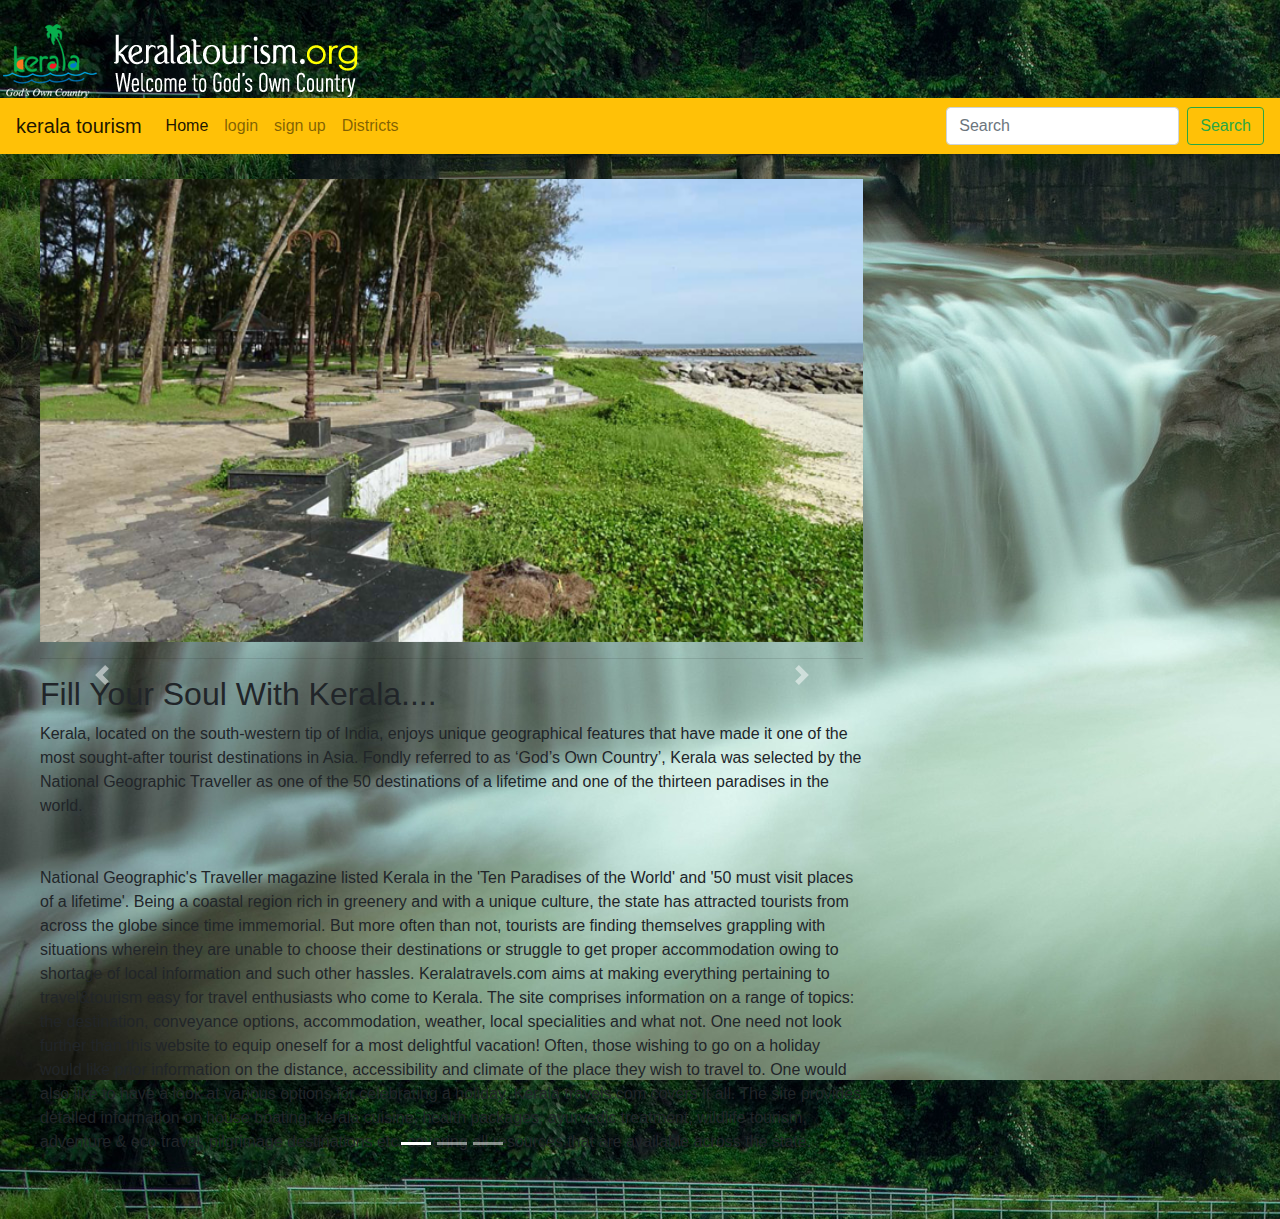
<file: index.html>
<!DOCTYPE html>
<html lang="en">
<head>
    <meta charset="UTF-8">
    <meta http-equiv="X-UA-Compatible" content="IE=edge">
    <meta name="viewport" content="width=device-width, initial-scale=1.0">
    <title>home</title>
    <link rel="stylesheet" href="css/style.css">
    <link rel="stylesheet" href="bootstrap.min.css">
    <script src="https://cdn.jsdelivr.net/npm/jquery@3.5.1/dist/jquery.slim.min.js" integrity="sha384-DfXdz2htPH0lsSSs5nCTpuj/zy4C+OGpamoFVy38MVBnE+IbbVYUew+OrCXaRkfj" crossorigin="anonymous"></script>
<script src="https://cdn.jsdelivr.net/npm/popper.js@1.16.1/dist/umd/popper.min.js" integrity="sha384-9/reFTGAW83EW2RDu2S0VKaIzap3H66lZH81PoYlFhbGU+6BZp6G7niu735Sk7lN" crossorigin="anonymous"></script>
<script src="https://cdn.jsdelivr.net/npm/bootstrap@4.6.1/dist/js/bootstrap.min.js" integrity="sha384-VHvPCCyXqtD5DqJeNxl2dtTyhF78xXNXdkwX1CZeRusQfRKp+tA7hAShOK/B/fQ2" crossorigin="anonymous"></script>
    
</head>
<div class="tm-container">        
        <div>
            <div class="tm-row pt-4">
                <div class="tm-col-left">
                    <div class="tm-site-header media">
                        <div class="logo">
                            <img src="pictures/kerala-tourism-title.png" alt="logo">
                        </div>
                    </div>
                </div>
                
<body background="/pictures/bg7.jpg">

  <nav class="navbar navbar-expand-lg navbar-light bg-warning">
    <a class="navbar-brand" href="index.html">kerala tourism</a>
    <button class="navbar-toggler" type="button" data-toggle="collapse" data-target="#navbarSupportedContent" aria-controls="navbarSupportedContent" aria-expanded="false" aria-label="Toggle navigation">
      <span class="navbar-toggler-icon"></span>
    </button>
  
    <div class="collapse navbar-collapse" id="navbarSupportedContent">
      <ul class="navbar-nav mr-auto">
        <li class="nav-item active">
            <a class="nav-link" href="index.html">Home <span class="sr-only">(current)</span></a>
        </li>
        <li class="nav-item ">
          <a class="nav-link" href="login.html">login </a>
        </li>
        <li class="nav-item">
          <a class="nav-link" href="sign in.html">sign up </a>
        </li>
        <li class="nav-item">
          <a class="nav-link "href="district.html">Districts </a>
        </li>
      </ul>
      <form class="form-inline my-2 my-lg-0">
        <input class="form-control mr-sm-2" type="search" placeholder="Search" aria-label="Search">
        <button class="btn btn-outline-success my-2 my-sm-0" type="submit">Search</button>
      </form>
    </div>
  </nav>
  <!--carosal starts-->
  <div>
      <div class="col-lg-8 myMargin">
  <div id="carouselExampleIndicators" class="carousel slide" data-ride="carousel">
    <ol class="carousel-indicators">
      <li data-target="#carouselExampleIndicators" data-slide-to="0" class="active"></li>
      <li data-target="#carouselExampleIndicators" data-slide-to="1"></li>
      <li data-target="#carouselExampleIndicators" data-slide-to="2"></li>
    </ol>
    <div class="carousel-inner">
      <div class="carousel-item active">
        <img src="pictures/beach.jpg" class="d-block w-100" alt="...">
      </div>
      <div class="carousel-item">
        <img src="pictures/hills.jpg" class="d-block w-100" alt="...">
      </div>
      <div class="carousel-item">
        <img src="pictures/waterfalls.jpg" class="d-block w-100" alt="...">
      </div>
    </div>
    <button class="carousel-control-prev" type="button" data-target="#carouselExampleIndicators" data-slide="prev">
      <span class="carousel-control-prev-icon" aria-hidden="true"></span>
      <span class="sr-only">Previous</span>
    </button>
    <button class="carousel-control-next" type="button" data-target="#carouselExampleIndicators" data-slide="next">
      <span class="carousel-control-next-icon" aria-hidden="true"></span>
      <span class="sr-only">Next</span>
    </button>
    <div>
      <div class="tm-row">
        <div class="tm-col-left"></div>
        <main class="tm-col-right">
            <section class="tm-content">
                <hr class="mb-3">
                <h2 >Fill Your Soul With Kerala....</h2>
                <p class="mb-5">Kerala, located on the south-western tip of India, enjoys unique geographical features that have made it one of the most sought-after tourist destinations in Asia. Fondly referred to as ‘God’s Own Country’, Kerala was selected by the National Geographic Traveller as one of the 50 destinations of a lifetime and one of the thirteen paradises in the world.</p>                        
                National Geographic's Traveller magazine listed Kerala in the 'Ten Paradises of the World' and '50 must visit places of a lifetime'. Being a coastal region rich in greenery and with a unique culture, the state has attracted tourists from across the globe since time immemorial. But more often than not, tourists are finding themselves grappling with situations wherein they are unable to choose their destinations or struggle to get proper accommodation owing to shortage of local information and such other hassles.
    
    Keralatravels.com aims at making everything pertaining to travel&tourism easy for travel enthusiasts who come to Kerala. The site comprises information on a range of topics: the destination, conveyance options, accommodation, weather, local specialities and what not. One need not look further than this website to equip oneself for a most delightful vacation! Often, those wishing to go on a holiday would like prior information on the distance, accessibility and climate of the place they wish to travel to. One would also like to have a look at various options for celebrating a holiday. Kerala travels.com covers it all. The site provides detailed information on house boating, kerala cuisine, health packages, ayurvedic treatment, wildlife tourism, adventure & eco travel, pilgrimage destinations etc, covering all resources that are available across the state.
      
                <hr class="mb-5">
            </section>
        </main>
    </div>
</div>        

    
      
        
      
    

</div>
</body>
</html>
</file>
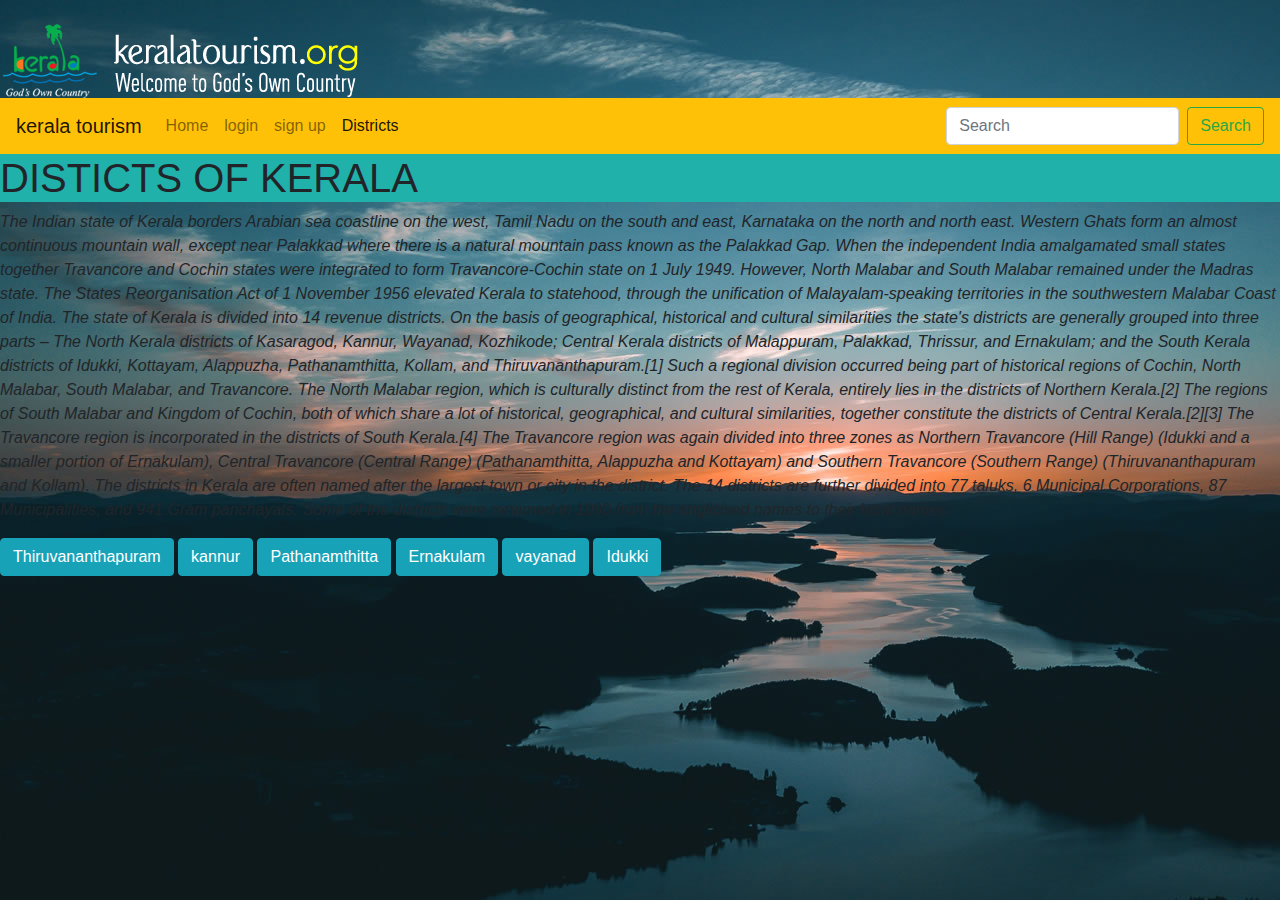
<file: district.html>
<!DOCTYPE html>
<html lang="en">
<head>
    <meta charset="UTF-8">
    <meta http-equiv="X-UA-Compatible" content="IE=edge">
    <meta name="viewport" content="width=device-width, initial-scale=1.0">
    <title>districts</title>
    <link rel="stylesheet" href="css/style.css">
    <link rel="stylesheet" href="bootstrap.min.css">
    
</head>
<div class="tm-container">        
  <div>
      <div class="tm-row pt-4">
          <div class="tm-col-left">
              <div class="tm-site-header media">
                  <div class="logo">
                      <img src="pictures/kerala-tourism-title.png" alt="logo">
                  </div>
              </div>
          </div>
<body background="/pictures/diagoona-bg-3.jpg">
  <nav class="navbar navbar-expand-lg navbar-light bg-warning">
    <a class="navbar-brand" href="#">kerala tourism</a>
    <button class="navbar-toggler" type="button" data-toggle="collapse" data-target="#navbarSupportedContent" aria-controls="navbarSupportedContent" aria-expanded="false" aria-label="Toggle navigation">
      <span class="navbar-toggler-icon"></span>
    </button>
  
    <div class="collapse navbar-collapse" id="navbarSupportedContent">
      <ul class="navbar-nav mr-auto">
        <li class="nav-item ">
          <a class="nav-link" href="index.html">Home <span class="sr-only">(current)</span></a>
        </li>
        <li class="nav-item">
          <a class="nav-link" href="login.html">login </a>
        </li>
        <li class="nav-item">
          <a class="nav-link" href="sign in.html">sign up </a>
        </li>
          
        </li>
        <li class="nav-item active">
          <a class="nav-link "href="district.html">Districts</a>
        </li>
      </ul>
      <form class="form-inline my-2 my-lg-0">
        <input class="form-control mr-sm-2" type="search" placeholder="Search" aria-label="Search">
        <button class="btn btn-outline-success my-2 my-sm-0" type="submit">Search</button>
      </form>
    </div>
  </nav>
  <!--nav closed-->
<DIV>
  <h1 style="background-color: lightseagreen" >DISTICTS OF KERALA</h1>
  <P style="font-style: italic">  
    
    The Indian state of Kerala borders Arabian sea coastline on the west, Tamil Nadu on the south and east, Karnataka on the north and north east. Western Ghats form an almost continuous mountain wall, except near Palakkad where there is a natural mountain pass known as the Palakkad Gap. When the independent India amalgamated small states together Travancore and Cochin states were integrated to form Travancore-Cochin state on 1 July 1949. However, North Malabar and South Malabar remained under the Madras state. The States Reorganisation Act of 1 November 1956 elevated Kerala to statehood, through the unification of Malayalam-speaking territories in the southwestern Malabar Coast of India.

The state of Kerala is divided into 14 revenue districts. On the basis of geographical, historical and cultural similarities the state's districts are generally grouped into three parts – The North Kerala districts of Kasaragod, Kannur, Wayanad, Kozhikode; Central Kerala districts of Malappuram, Palakkad, Thrissur, and Ernakulam; and the South Kerala districts of Idukki, Kottayam, Alappuzha, Pathanamthitta, Kollam, and Thiruvananthapuram.[1] Such a regional division occurred being part of historical regions of Cochin, North Malabar, South Malabar, and Travancore. The North Malabar region, which is culturally distinct from the rest of Kerala, entirely lies in the districts of Northern Kerala.[2] The regions of South Malabar and Kingdom of Cochin, both of which share a lot of historical, geographical, and cultural similarities, together constitute the districts of Central Kerala.[2][3] The Travancore region is incorporated in the districts of South Kerala.[4] The Travancore region was again divided into three zones as Northern Travancore (Hill Range) (Idukki and a smaller portion of Ernakulam), Central Travancore (Central Range) (Pathanamthitta, Alappuzha and Kottayam) and Southern Travancore (Southern Range) (Thiruvananthapuram and Kollam). The districts in Kerala are often named after the largest town or city in the district. The 14 districts are further divided into 77 taluks, 6 Municipal Corporations, 87 Municipalities, and 941 Gram panchayats. Some of the districts were renamed in 1990 from the anglicised names to their local names.
  </P>
</div>
<div>
  <a href="trivandrum.html" class="btn btn-info" role="button">Thiruvananthapuram</a>
  <a href="kannur.html" class="btn btn-info" role="button">kannur</a>
  <a href="pathanamthitta.html" class="btn btn-info" role="button">Pathanamthitta</a>
  <a href="ernakulam.html" class="btn btn-info" role="button">Ernakulam</a>
  <a href="vayanad.html" class="btn btn-info" role="button">vayanad</a>
  <a href="idukki.html" class="btn btn-info" role="button">Idukki</a>
  
</div>


</body>
</html>
</file>
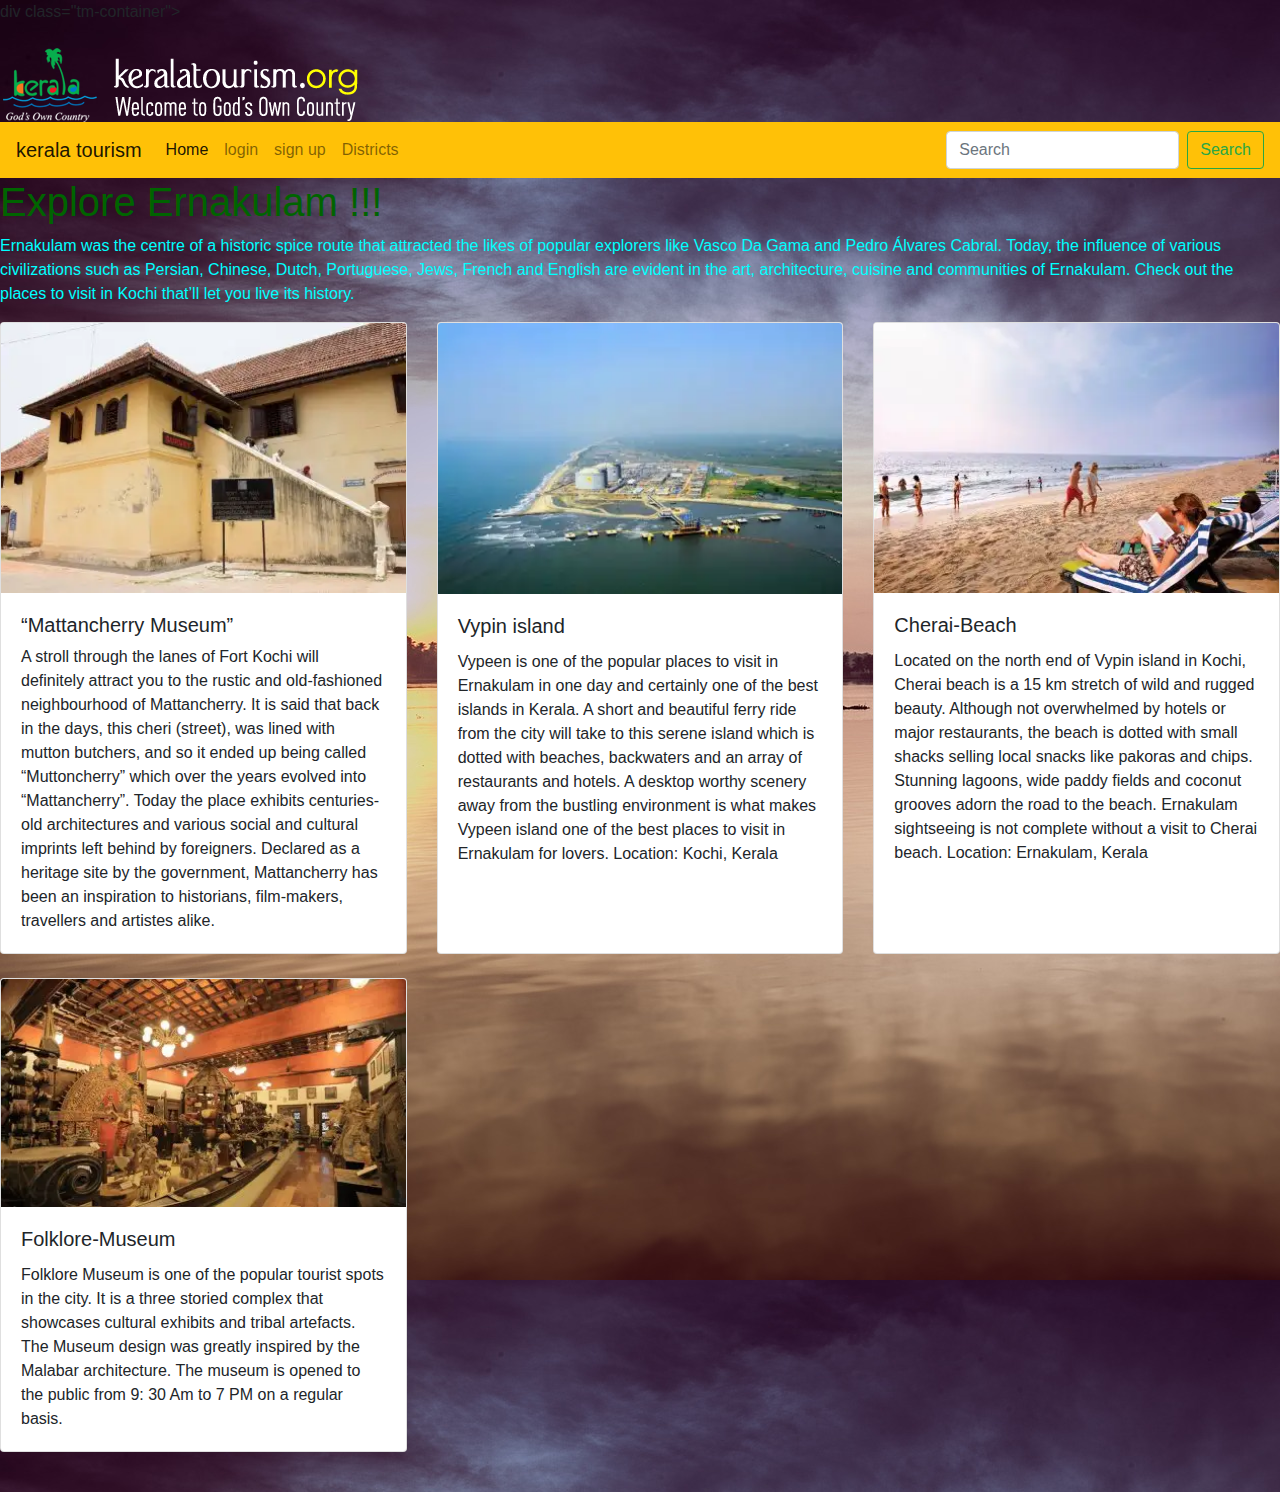
<file: ernakulam.html>
<!DOCTYPE html>
<html lang="en">
<head>
    <meta charset="UTF-8">
    <meta http-equiv="X-UA-Compatible" content="IE=edge">
    <meta name="viewport" content="width=device-width, initial-scale=1.0">
    <title>Trivandrum</title>
    <link rel="stylesheet" href="css/style.css">
    <link rel="stylesheet" href="bootstrap.min.css">
    <script src="https://cdn.jsdelivr.net/npm/jquery@3.5.1/dist/jquery.slim.min.js" integrity="sha384-DfXdz2htPH0lsSSs5nCTpuj/zy4C+OGpamoFVy38MVBnE+IbbVYUew+OrCXaRkfj" crossorigin="anonymous"></script>
<script src="https://cdn.jsdelivr.net/npm/popper.js@1.16.1/dist/umd/popper.min.js" integrity="sha384-9/reFTGAW83EW2RDu2S0VKaIzap3H66lZH81PoYlFhbGU+6BZp6G7niu735Sk7lN" crossorigin="anonymous"></script>
<script src="https://cdn.jsdelivr.net/npm/bootstrap@4.6.1/dist/js/bootstrap.min.js" integrity="sha384-VHvPCCyXqtD5DqJeNxl2dtTyhF78xXNXdkwX1CZeRusQfRKp+tA7hAShOK/B/fQ2" crossorigin="anonymous"></script>
    
</head>
div class="tm-container">        
        <div>
            <div class="tm-row pt-4">
                <div class="tm-col-left">
                    <div class="tm-site-header media">
                        <div class="logo">
                            <img src="pictures/kerala-tourism-title.png" alt="logo">
                        </div>
                    </div>
                </div>
                <nav class="navbar navbar-expand-lg navbar-light bg-warning">
                    <a class="navbar-brand" href="index.html">kerala tourism</a>
                    <button class="navbar-toggler" type="button" data-toggle="collapse" data-target="#navbarSupportedContent" aria-controls="navbarSupportedContent" aria-expanded="false" aria-label="Toggle navigation">
                      <span class="navbar-toggler-icon"></span>
                    </button>
                  
                    <div class="collapse navbar-collapse" id="navbarSupportedContent">
                      <ul class="navbar-nav mr-auto">
                        <li class="nav-item active">
                            <a class="nav-link" href="index.html">Home <span class="sr-only">(current)</span></a>
                        </li>
                        <li class="nav-item ">
                          <a class="nav-link" href="login.html">login </a>
                        </li>
                        <li class="nav-item">
                          <a class="nav-link" href="sign in.html">sign up </a>
                        </li>
                        <li class="nav-item">
                          <a class="nav-link "href="district.html">Districts </a>
                        </li>
                      </ul>
                      <form class="form-inline my-2 my-lg-0">
                        <input class="form-control mr-sm-2" type="search" placeholder="Search" aria-label="Search">
                        <button class="btn btn-outline-success my-2 my-sm-0" type="submit">Search</button>
                      </form>
                    </div>
                  </nav>       
<body background="/pictures/bg1.jpg">
<h1 style="color: darkgreen;">Explore Ernakulam !!!</h1>
<P style="color: aqua;">
    Ernakulam was the centre of a historic spice route that attracted the likes of popular explorers like Vasco Da Gama and Pedro Álvares Cabral. Today, the influence of various civilizations such as Persian, Chinese, Dutch, Portuguese, Jews, French and English are evident in the art, architecture, cuisine and communities of Ernakulam. Check out the places to visit in Kochi that’ll let you live its history.
    <div class="row row-cols-2 row-cols-md-3">
        <div class="col mb-4">
          <div class="card h-100">
            <img src="pictures/Museum-of-Mattancherry.jpg" class="card-img-top" alt="...">
            <div class="card-body">
              <h5 class="chembra">“Mattancherry Museum”</h5>
              <p class="card-text">A stroll through the lanes of Fort Kochi will definitely attract you to the rustic and old-fashioned neighbourhood of Mattancherry. It is said that back in the days, this cheri (street), was lined with mutton butchers, and so it ended up being called “Muttoncherry” which over the years evolved into “Mattancherry”. Today the place exhibits centuries-old architectures and various social and cultural imprints left behind by foreigners. Declared as a heritage site by the government, Mattancherry has been an inspiration to historians, film-makers, travellers and artistes alike. </p>
            </div>
          </div>
        </div>
        <div class="col mb-4">
          <div class="card h-100">
            <img src="pictures/Vypeen-Island.jpg" class="card-img-top" alt="...">
            <div class="card-body">
              <h5 class="card-title">Vypin island</h5>
              <p class="card-text">Vypeen is one of the popular places to visit in Ernakulam in one day and certainly one of the best islands in Kerala. A short and beautiful ferry ride from the city will take to this serene island which is dotted with beaches, backwaters and an array of restaurants and hotels. A desktop worthy scenery away from the bustling environment is what makes Vypeen island one of the best places to visit in Ernakulam for lovers. Location: Kochi, Kerala</p>
            </div>
          </div>
        </div>
        <div class="col mb-4">
          <div class="card h-100">
            <img src="pictures/Cherai-Beach.jpg" class="card-img-top" alt="...">
            <div class="card-body">
              <h5 class="card-title">Cherai-Beach</h5>
              <p class="card-text">Located on the north end of Vypin island in Kochi, Cherai beach is a 15 km stretch of wild and rugged beauty. Although not overwhelmed by hotels or major restaurants, the beach is dotted with small shacks selling local snacks like pakoras and chips. Stunning lagoons, wide paddy fields and coconut grooves adorn the road to the beach. Ernakulam sightseeing is not complete without a visit to Cherai beach. Location: Ernakulam, Kerala </p>
              
            </div>
        </div>     
        </div>
        <div class="col mb-4">
          <div class="card h-100">
            <img src="pictures/Folklore-Museum.jpg" class="card-img-top" alt="...">
            <div class="card-body">
              <h5 class="card-title"> Folklore-Museum</h5>
              <p class="card-text">Folklore Museum is one of the popular tourist spots in the city. It is a three storied complex that showcases cultural exhibits and tribal artefacts. The Museum design was greatly inspired by the Malabar architecture. The museum is opened to the public from 9: 30 Am to 7 PM on a regular basis. </p>
            </div>
          </div>
        </div>
      </div>
</P>
</bODY>

</html>
</file>
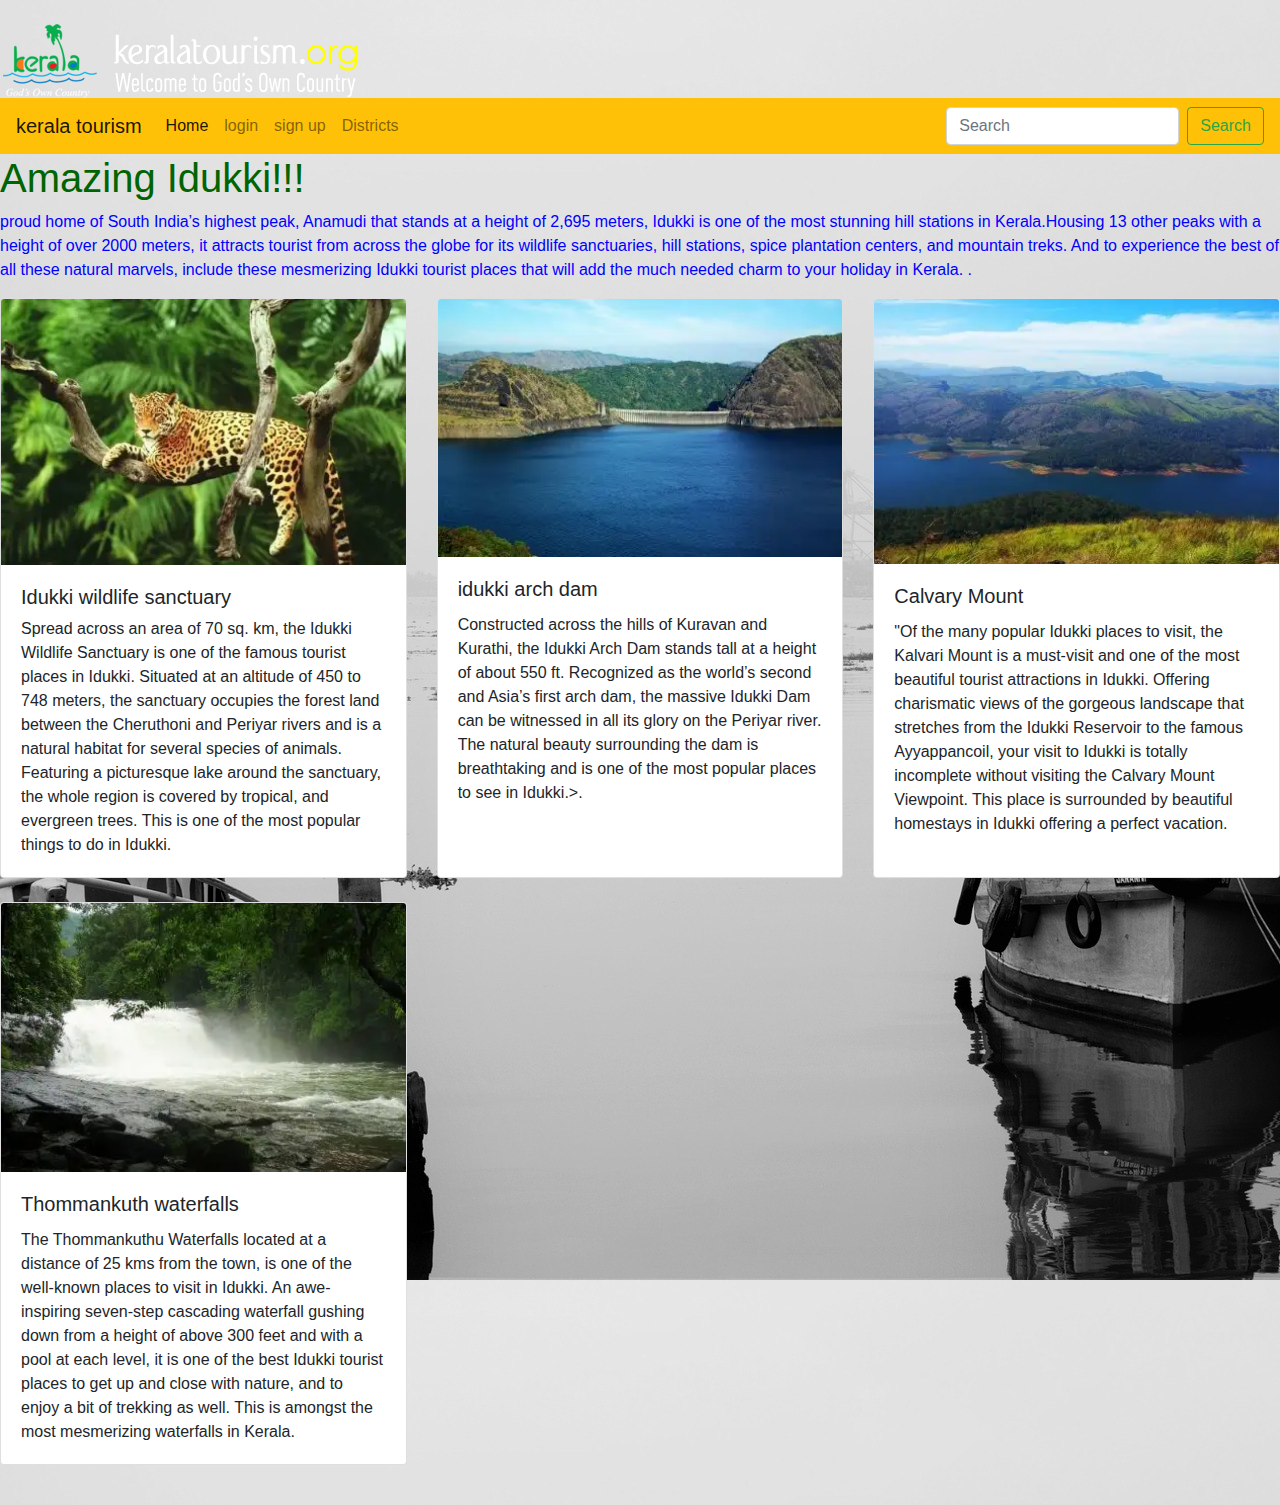
<file: idukki.html>
<!DOCTYPE html>
<html lang="en">
<head>
    <meta charset="UTF-8">
    <meta http-equiv="X-UA-Compatible" content="IE=edge">
    <meta name="viewport" content="width=device-width, initial-scale=1.0">
    <title>Trivandrum</title>
    <link rel="stylesheet" href="css/style.css">
    <link rel="stylesheet" href="bootstrap.min.css">
    <script src="https://cdn.jsdelivr.net/npm/jquery@3.5.1/dist/jquery.slim.min.js" integrity="sha384-DfXdz2htPH0lsSSs5nCTpuj/zy4C+OGpamoFVy38MVBnE+IbbVYUew+OrCXaRkfj" crossorigin="anonymous"></script>
<script src="https://cdn.jsdelivr.net/npm/popper.js@1.16.1/dist/umd/popper.min.js" integrity="sha384-9/reFTGAW83EW2RDu2S0VKaIzap3H66lZH81PoYlFhbGU+6BZp6G7niu735Sk7lN" crossorigin="anonymous"></script>
<script src="https://cdn.jsdelivr.net/npm/bootstrap@4.6.1/dist/js/bootstrap.min.js" integrity="sha384-VHvPCCyXqtD5DqJeNxl2dtTyhF78xXNXdkwX1CZeRusQfRKp+tA7hAShOK/B/fQ2" crossorigin="anonymous"></script>
    
</head>
<div class="tm-container">        
        <div>
            <div class="tm-row pt-4">
                <div class="tm-col-left">
                    <div class="tm-site-header media">
                        <div class="logo">
                            <img src="pictures/kerala-tourism-title.png" alt="logo">
                        </div>
                    </div>
                </div>
                <nav class="navbar navbar-expand-lg navbar-light bg-warning">
                    <a class="navbar-brand" href="index.html">kerala tourism</a>
                    <button class="navbar-toggler" type="button" data-toggle="collapse" data-target="#navbarSupportedContent" aria-controls="navbarSupportedContent" aria-expanded="false" aria-label="Toggle navigation">
                      <span class="navbar-toggler-icon"></span>
                    </button>
                  
                    <div class="collapse navbar-collapse" id="navbarSupportedContent">
                      <ul class="navbar-nav mr-auto">
                        <li class="nav-item active">
                            <a class="nav-link" href="index.html">Home <span class="sr-only">(current)</span></a>
                        </li>
                        <li class="nav-item ">
                          <a class="nav-link" href="login.html">login </a>
                        </li>
                        <li class="nav-item">
                          <a class="nav-link" href="sign in.html">sign up </a>
                        </li>
                        <li class="nav-item">
                          <a class="nav-link "href="district.html">Districts </a>
                        </li>
                      </ul>
                      <form class="form-inline my-2 my-lg-0">
                        <input class="form-control mr-sm-2" type="search" placeholder="Search" aria-label="Search">
                        <button class="btn btn-outline-success my-2 my-sm-0" type="submit">Search</button>
                      </form>
                    </div>
                  </nav>       
<body background="/pictures/bg6.jpg">
<h1 style="color: darkgreen;">Amazing Idukki!!!</h1>
<P style="color:blue;">
    proud home of South India’s highest peak, Anamudi that stands at a height of 2,695 meters, Idukki is one of the most stunning hill stations in Kerala.Housing 13 other peaks with a height of over 2000 meters, it attracts tourist from across the globe for its wildlife sanctuaries, hill stations, spice plantation centers, and mountain treks. And to experience the best of all these natural marvels, include these mesmerizing Idukki tourist places that will add the much needed charm to your holiday in Kerala. .
    <div class="row row-cols-2 row-cols-md-3">
        <div class="col mb-4">
          <div class="card h-100">
            <img src="pictures/idukki wildlife.jpg" class="card-img-top" alt="...">
            <div class="card-body">
              <h5 class="kovalam">Idukki wildlife sanctuary</h5>
              <p class="card-text">Spread across an area of 70 sq. km, the Idukki Wildlife Sanctuary is one of the famous tourist places in Idukki. Situated at an altitude of 450 to 748 meters, the sanctuary occupies the forest land between the Cheruthoni and Periyar rivers and is a natural habitat for several species of animals. Featuring a picturesque lake around the sanctuary, the whole region is covered by tropical, and evergreen trees. This is one of the most popular things to do in Idukki. </p>
            </div>
          </div>
        </div>
        <div class="col mb-4">
          <div class="card h-100">
            <img src="pictures/idukki arch dam.jpg" class="card-img-top" alt="...">
            <div class="card-body">
              <h5 class="card-title">idukki arch dam</h5>
              <p class="card-text">Constructed across the hills of Kuravan and Kurathi, the Idukki Arch Dam stands tall at a height of about 550 ft. Recognized as the world’s second and Asia’s first arch dam, the massive Idukki Dam can be witnessed in all its glory on the Periyar river. The natural beauty surrounding the dam is breathtaking and is one of the most popular places to see in Idukki.>.</p>
            </div>
          </div>
        </div>
        <div class="col mb-4">
          <div class="card h-100">
            <img src="pictures/calvery.jpg" class="card-img-top" alt="...">
            <div class="card-body">
              <h5 class="card-title">Calvary Mount</h5>
              <p class="card-text">"Of the many popular Idukki places to visit, the Kalvari Mount is a must-visit and one of the most beautiful tourist attractions in Idukki. Offering charismatic views of the gorgeous landscape that stretches from the Idukki Reservoir to the famous Ayyappancoil, your visit to Idukki is totally incomplete without visiting the Calvary Mount Viewpoint. This place is surrounded by beautiful homestays in Idukki offering a perfect vacation.</p>
              
            </div>
        </div>     
        </div>
        <div class="col mb-4">
          <div class="card h-100">
            <img src="pictures/thommankuth.jpg" class="card-img-top" alt="...">
            <div class="card-body">
              <h5 class="card-title">Thommankuth waterfalls</h5>
              <p class="card-text">The Thommankuthu Waterfalls located at a distance of 25 kms from the town, is one of the well-known places to visit in Idukki. An awe-inspiring seven-step cascading waterfall gushing down from a height of above 300 feet and with a pool at each level, it is one of the best Idukki tourist places to get up and close with nature, and to enjoy a bit of trekking as well. This is amongst the most mesmerizing waterfalls in Kerala. </p>
            </div>
          </div>
        </div>
      </div>
</P>
</bODY>

</html>
</file>
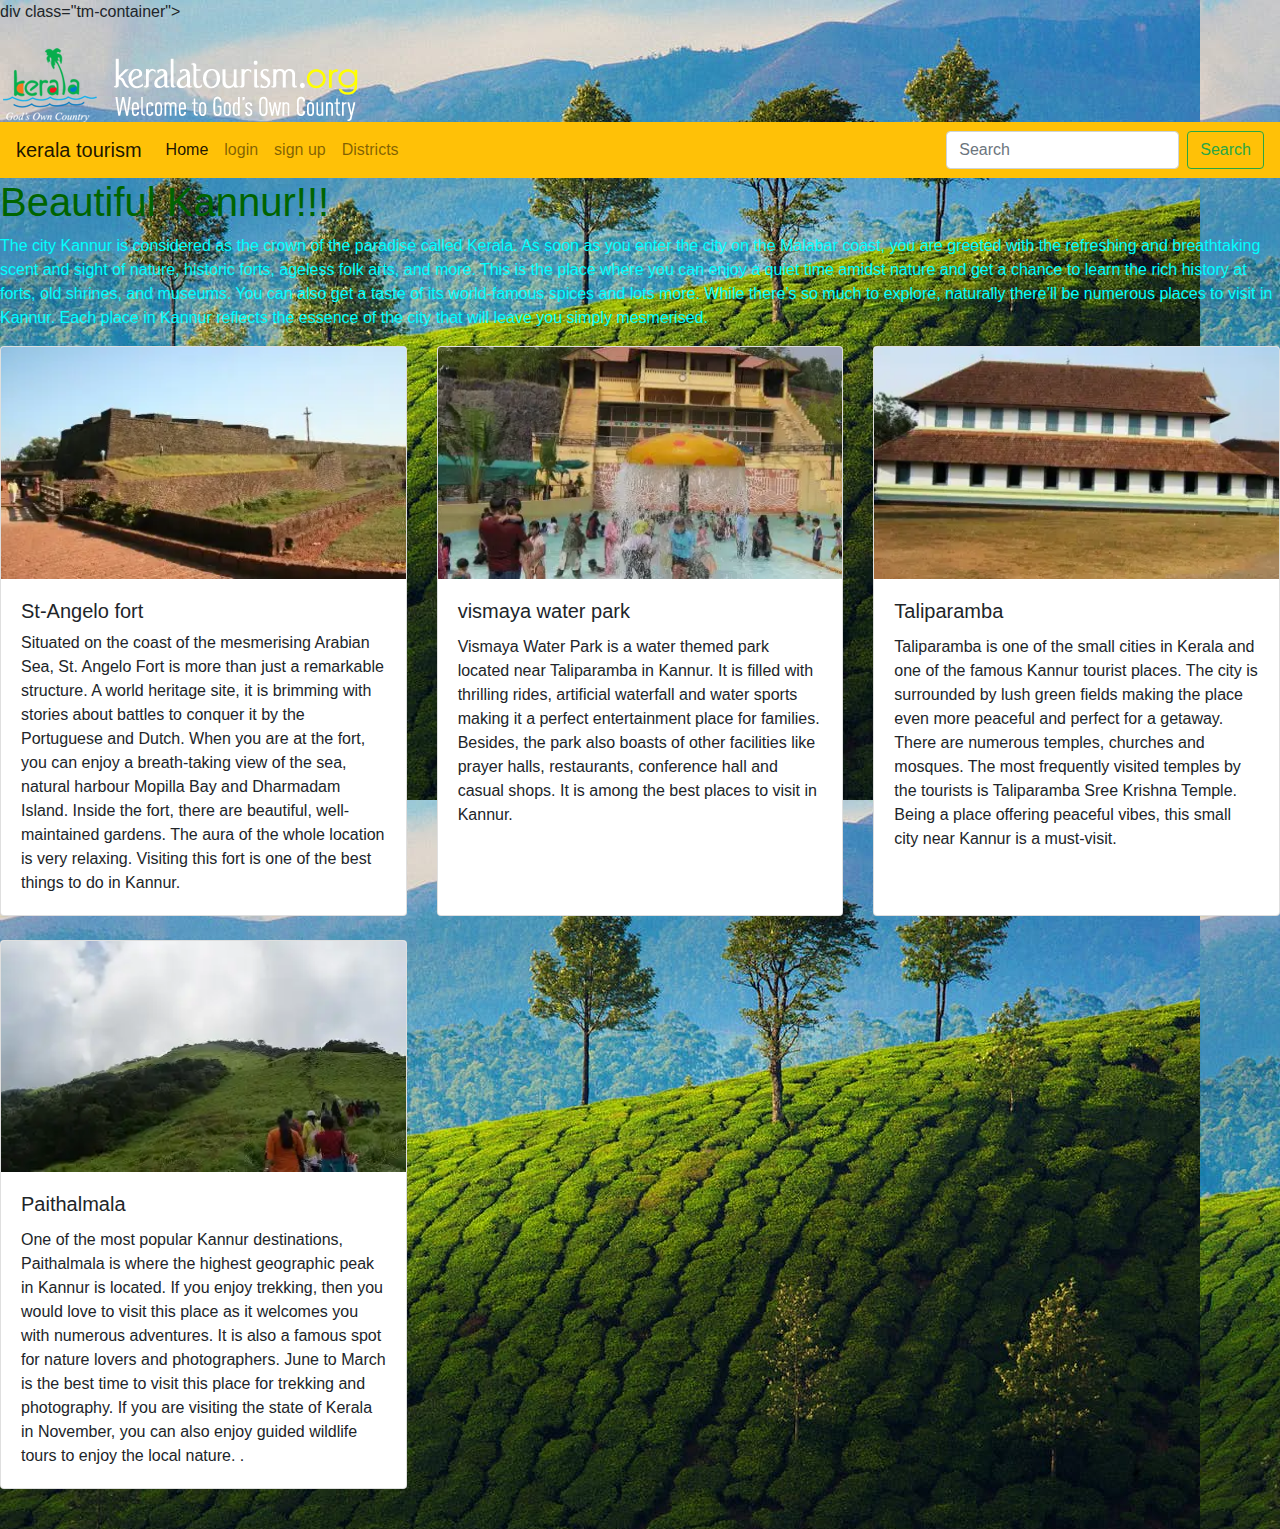
<file: kannur.html>
<!DOCTYPE html>
<html lang="en">
<head>
    <meta charset="UTF-8">
    <meta http-equiv="X-UA-Compatible" content="IE=edge">
    <meta name="viewport" content="width=device-width, initial-scale=1.0">
    <title>Trivandrum</title>
    <link rel="stylesheet" href="css/style.css">
    <link rel="stylesheet" href="bootstrap.min.css">
    <script src="https://cdn.jsdelivr.net/npm/jquery@3.5.1/dist/jquery.slim.min.js" integrity="sha384-DfXdz2htPH0lsSSs5nCTpuj/zy4C+OGpamoFVy38MVBnE+IbbVYUew+OrCXaRkfj" crossorigin="anonymous"></script>
<script src="https://cdn.jsdelivr.net/npm/popper.js@1.16.1/dist/umd/popper.min.js" integrity="sha384-9/reFTGAW83EW2RDu2S0VKaIzap3H66lZH81PoYlFhbGU+6BZp6G7niu735Sk7lN" crossorigin="anonymous"></script>
<script src="https://cdn.jsdelivr.net/npm/bootstrap@4.6.1/dist/js/bootstrap.min.js" integrity="sha384-VHvPCCyXqtD5DqJeNxl2dtTyhF78xXNXdkwX1CZeRusQfRKp+tA7hAShOK/B/fQ2" crossorigin="anonymous"></script>
    
</head>
div class="tm-container">        
        <div>
            <div class="tm-row pt-4">
                <div class="tm-col-left">
                    <div class="tm-site-header media">
                        <div class="logo">
                            <img src="pictures/kerala-tourism-title.png" alt="logo">
                        </div>
                    </div>
                </div>
                <nav class="navbar navbar-expand-lg navbar-light bg-warning">
                    <a class="navbar-brand" href="index.html">kerala tourism</a>
                    <button class="navbar-toggler" type="button" data-toggle="collapse" data-target="#navbarSupportedContent" aria-controls="navbarSupportedContent" aria-expanded="false" aria-label="Toggle navigation">
                      <span class="navbar-toggler-icon"></span>
                    </button>
                  
                    <div class="collapse navbar-collapse" id="navbarSupportedContent">
                      <ul class="navbar-nav mr-auto">
                        <li class="nav-item active">
                            <a class="nav-link" href="index.html">Home <span class="sr-only">(current)</span></a>
                        </li>
                        <li class="nav-item ">
                          <a class="nav-link" href="login.html">login </a>
                        </li>
                        <li class="nav-item">
                          <a class="nav-link" href="sign in.html">sign up </a>
                        </li>
                        <li class="nav-item">
                          <a class="nav-link "href="district.html">Districts </a>
                        </li>
                      </ul>
                      <form class="form-inline my-2 my-lg-0">
                        <input class="form-control mr-sm-2" type="search" placeholder="Search" aria-label="Search">
                        <button class="btn btn-outline-success my-2 my-sm-0" type="submit">Search</button>
                      </form>
                    </div>
                  </nav>       
<body background="/pictures/bg4.jpg">
<h1 style="color: darkgreen;">Beautiful Kannur!!!</h1>
<P style="color: aqua;">
    The city Kannur is considered as the crown of the paradise called Kerala. As soon as you enter the city on the Malabar coast, you are greeted with the refreshing and breathtaking scent and sight of nature, historic forts, ageless folk arts, and more. This is the place where you can enjoy a quiet time amidst nature and get a chance to learn the rich history at forts, old shrines, and museums. You can also get a taste of its world-famous spices and lots more. While there’s so much to explore, naturally there’ll be numerous places to visit in Kannur. Each place in Kannur reflects the essence of the city that will leave you simply mesmerised.
    <div class="row row-cols-2 row-cols-md-3">
        <div class="col mb-4">
          <div class="card h-100">
            <img src="pictures/St.-Angelo-Fort.jpg" class="card-img-top" alt="...">
            <div class="card-body">
              <h5 class="St-Angelo">St-Angelo fort</h5>
              <p class="card-text">Situated on the coast of the mesmerising Arabian Sea, St. Angelo Fort is more than just a remarkable structure. A world heritage site, it is brimming with stories about battles to conquer it by the Portuguese and Dutch. When you are at the fort, you can enjoy a breath-taking view of the sea, natural harbour Mopilla Bay and Dharmadam Island. Inside the fort, there are beautiful, well-maintained gardens. The aura of the whole location is very relaxing. Visiting this fort is one of the best things to do in Kannur. </p>
            </div>
          </div>
        </div>
        <div class="col mb-4">
          <div class="card h-100">
            <img src="pictures/Vismaya-Park.jpg" class="card-img-top" alt="...">
            <div class="card-body">
              <h5 class="card-title">vismaya water park</h5>
              <p class="card-text">Vismaya Water Park is a water themed park located near Taliparamba in Kannur. It is filled with thrilling rides, artificial waterfall and water sports making it a perfect entertainment place for families. Besides, the park also boasts of other facilities like prayer halls, restaurants, conference hall and casual shops. It is among the best places to visit in Kannur.  </p>
            </div>
          </div>
        </div>
        <div class="col mb-4">
          <div class="card h-100">
            <img src="pictures/thaliparamba.jpg" class="card-img-top" alt="...">
            <div class="card-body">
              <h5 class="card-title">Taliparamba</h5>
              <p class="card-text">Taliparamba is one of the small cities in Kerala and one of the famous Kannur tourist places. The city is surrounded by lush green fields making the place even more peaceful and perfect for a getaway. There are numerous temples, churches and mosques. The most frequently visited temples by the tourists is Taliparamba Sree Krishna Temple. Being a place offering peaceful vibes, this small city near Kannur is a must-visit. </p>
              
            </div>
        </div>     
        </div>
        <div class="col mb-4">
          <div class="card h-100">
            <img src="pictures/Paithalmala.jpg" class="card-img-top" alt="...">
            <div class="card-body">
              <h5 class="card-title">Paithalmala</h5>
              <p class="card-text">  One of the most popular Kannur destinations, Paithalmala is where the highest geographic peak in Kannur is located. If you enjoy trekking, then you would love to visit this place as it welcomes you with numerous adventures. It is also a famous spot for nature lovers and photographers. June to March is the best time to visit this place for trekking and photography. If you are visiting the state of Kerala in November, you can also enjoy guided wildlife tours to enjoy the local nature. . </p>
            </div>
          </div>
        </div>
      </div>
</P>
</bODY>

</html>
</file>
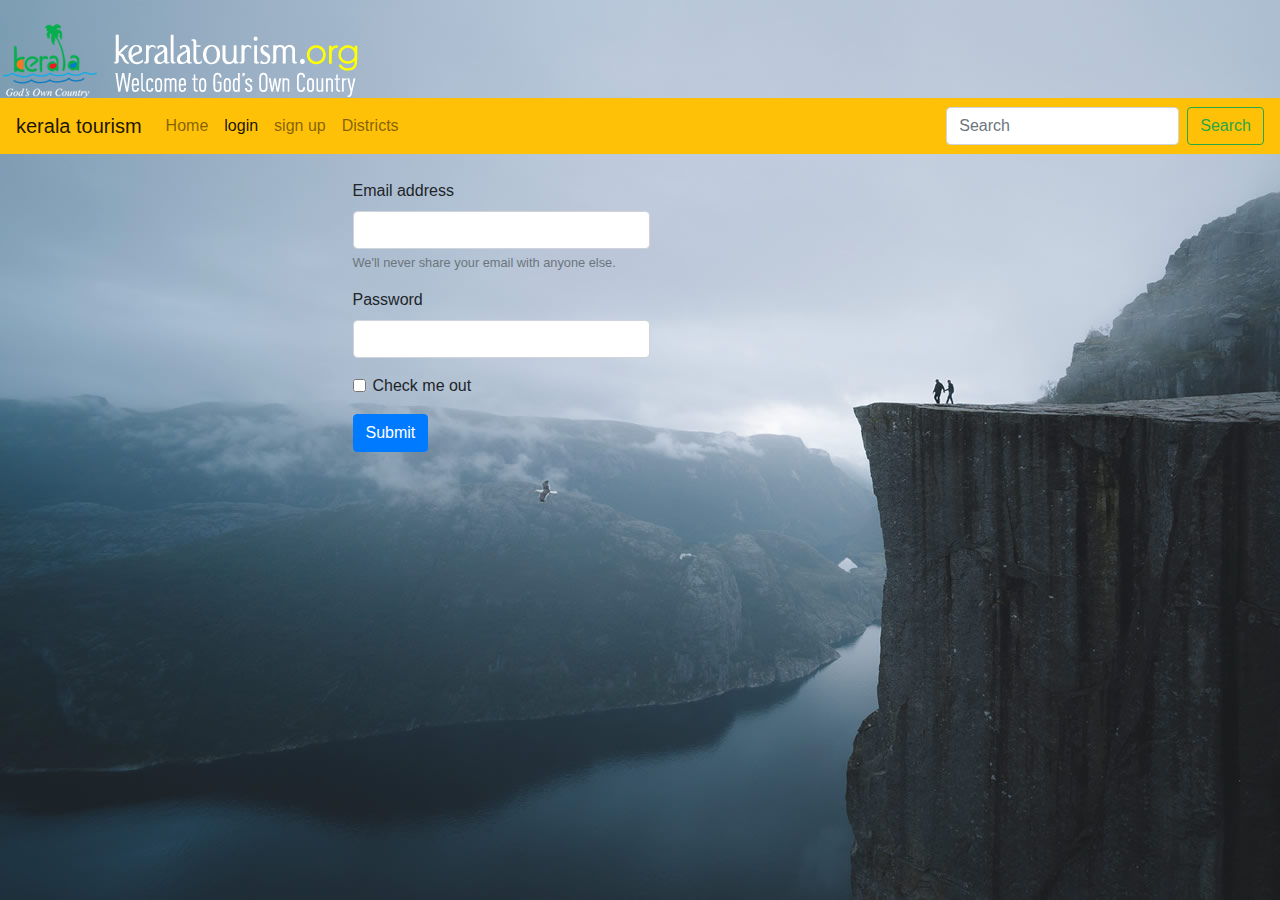
<file: login.html>
<!DOCTYPE html>
<html lang="en">
<head>
    <meta charset="UTF-8">
    <meta http-equiv="X-UA-Compatible" content="IE=edge">
    <meta name="viewport" content="width=device-width, initial-scale=1.0">
    <title>login</title>
    <link rel="stylesheet" href="css/style.css">
    <link rel="stylesheet" href="bootstrap.min.css">
    
</head>
<div class="tm-container">        
  <div>
      <div class="tm-row pt-4">
          <div class="tm-col-left">
              <div class="tm-site-header media">
                  <div class="logo">
                      <img src="pictures/kerala-tourism-title.png" alt="logo">
                  </div>
              </div>
          </div>
<body background="/pictures/diagoona-bg-2.jpg"></body>
  <nav class="navbar navbar-expand-lg navbar-light bg-warning">
    <a class="navbar-brand" href="#">kerala tourism</a>
    <button class="navbar-toggler" type="button" data-toggle="collapse" data-target="#navbarSupportedContent" aria-controls="navbarSupportedContent" aria-expanded="false" aria-label="Toggle navigation">
      <span class="navbar-toggler-icon"></span>
    </button>
  
    <div class="collapse navbar-collapse" id="navbarSupportedContent">
      <ul class="navbar-nav mr-auto">
        <li class="nav-item ">
          <a class="nav-link" href="index.html">Home <span class="sr-only">(current)</span></a>
        </li>
        <li class="nav-item active">
          <a class="nav-link" href="login.html">login </a>
        </li>
        <li class="nav-item">
          <a class="nav-link" href="sign in.html">sign up </a>
        </li>
          
        </li>
        <li class="nav-item">
          <a class="nav-link "href="district.html">Districts</a>
        </li>
      </ul>
      <form class="form-inline my-2 my-lg-0">
        <input class="form-control mr-sm-2" type="search" placeholder="Search" aria-label="Search">
        <button class="btn btn-outline-success my-2 my-sm-0" type="submit">Search</button>
      </form>
    </div>
  </nav>
  
 <div class ="row">
    <div class="col-lg-3"> </div>
  <div class="col-lg-3 myMargin">
  
  <form>
      
    <div class="form-group">
      <label for="exampleInputEmail1">Email address</label>
      <input type="email" class="form-control" id="exampleInputEmail1" aria-describedby="emailHelp">
      <small id="emailHelp" class="form-text text-muted">We'll never share your email with anyone else.</small>
    </div>
    <div class="form-group">
      <label for="exampleInputPassword1">Password</label>
      <input type="password" class="form-control" id="exampleInputPassword1">
    </div>
    <div class="form-group form-check">
      <input type="checkbox" class="form-check-input" id="exampleCheck1">
      <label class="form-check-label" for="exampleCheck1">Check me out</label>
    </div>
    <button type="submit" class="btn btn-primary">Submit</button>
  </form>
  </div>
  <div class="col-lg-4"></div>
</body>
</html>
</file>
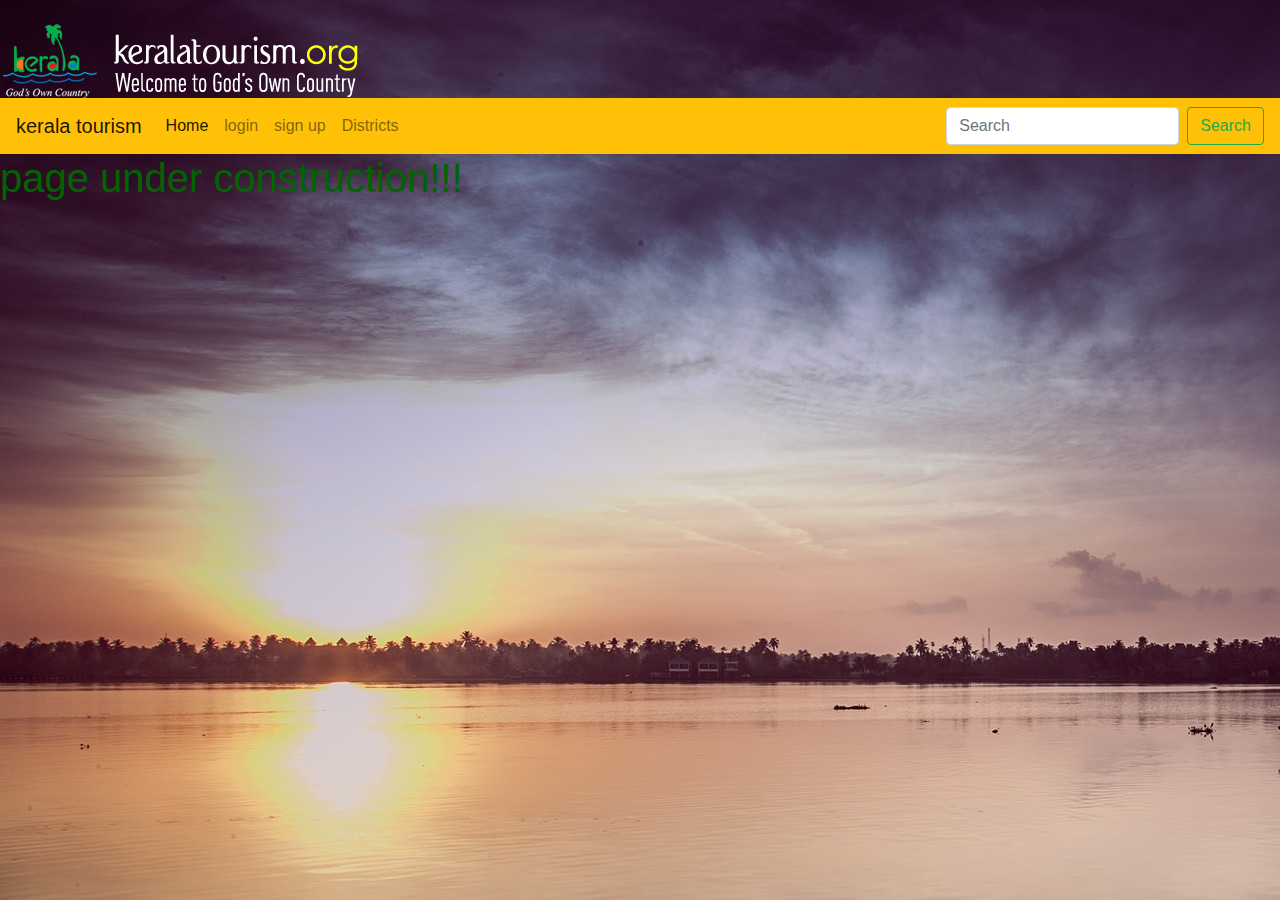
<file: pathanamthitta.html>
<!DOCTYPE html>
<html lang="en">
<head>
    <meta charset="UTF-8">
    <meta http-equiv="X-UA-Compatible" content="IE=edge">
    <meta name="viewport" content="width=device-width, initial-scale=1.0">
    <title>Trivandrum</title>
    <link rel="stylesheet" href="css/style.css">
    <link rel="stylesheet" href="bootstrap.min.css">
    <script src="https://cdn.jsdelivr.net/npm/jquery@3.5.1/dist/jquery.slim.min.js" integrity="sha384-DfXdz2htPH0lsSSs5nCTpuj/zy4C+OGpamoFVy38MVBnE+IbbVYUew+OrCXaRkfj" crossorigin="anonymous"></script>
<script src="https://cdn.jsdelivr.net/npm/popper.js@1.16.1/dist/umd/popper.min.js" integrity="sha384-9/reFTGAW83EW2RDu2S0VKaIzap3H66lZH81PoYlFhbGU+6BZp6G7niu735Sk7lN" crossorigin="anonymous"></script>
<script src="https://cdn.jsdelivr.net/npm/bootstrap@4.6.1/dist/js/bootstrap.min.js" integrity="sha384-VHvPCCyXqtD5DqJeNxl2dtTyhF78xXNXdkwX1CZeRusQfRKp+tA7hAShOK/B/fQ2" crossorigin="anonymous"></script>
    
</head>
<div class="tm-container">        
        <div>
            <div class="tm-row pt-4">
                <div class="tm-col-left">
                    <div class="tm-site-header media">
                        <div class="logo">
                            <img src="pictures/kerala-tourism-title.png" alt="logo">
                        </div>
                    </div>
                </div>
                <nav class="navbar navbar-expand-lg navbar-light bg-warning">
                    <a class="navbar-brand" href="index.html">kerala tourism</a>
                    <button class="navbar-toggler" type="button" data-toggle="collapse" data-target="#navbarSupportedContent" aria-controls="navbarSupportedContent" aria-expanded="false" aria-label="Toggle navigation">
                      <span class="navbar-toggler-icon"></span>
                    </button>
                  
                    <div class="collapse navbar-collapse" id="navbarSupportedContent">
                      <ul class="navbar-nav mr-auto">
                        <li class="nav-item active">
                            <a class="nav-link" href="index.html">Home <span class="sr-only">(current)</span></a>
                        </li>
                        <li class="nav-item ">
                          <a class="nav-link" href="login.html">login </a>
                        </li>
                        <li class="nav-item">
                          <a class="nav-link" href="sign in.html">sign up </a>
                        </li>
                        <li class="nav-item">
                          <a class="nav-link "href="district.html">Districts </a>
                        </li>
                      </ul>
                      <form class="form-inline my-2 my-lg-0">
                        <input class="form-control mr-sm-2" type="search" placeholder="Search" aria-label="Search">
                        <button class="btn btn-outline-success my-2 my-sm-0" type="submit">Search</button>
                      </form>
                    </div>
                  </nav>    
                </nav>       
                <body background="/pictures/bg1.jpg">
                <h1 style="color: darkgreen;">page under construction!!!</h1>
                </body>
</file>
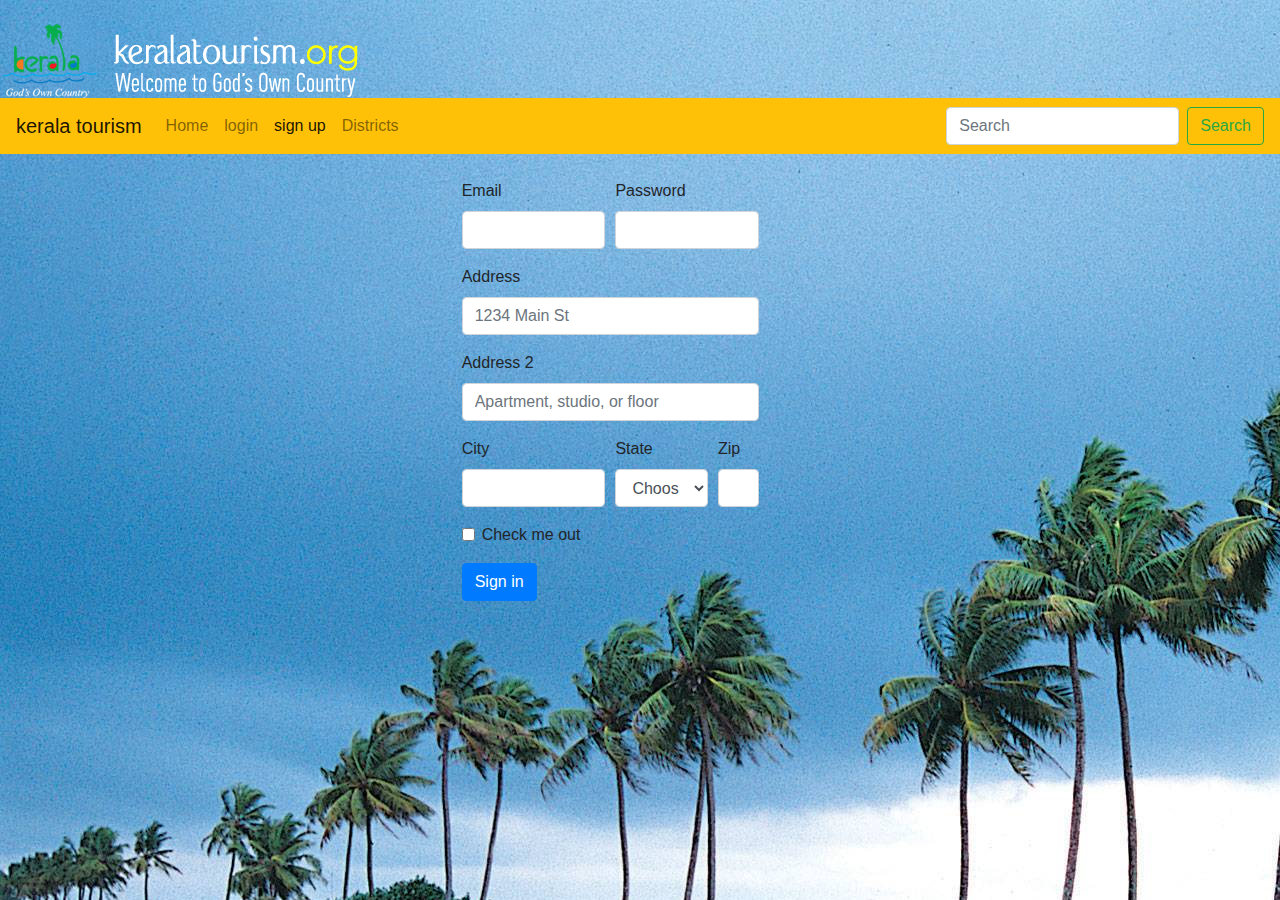
<file: sign in.html>
<!DOCTYPE html>
<html lang="en">
<head>
    <meta charset="UTF-8">
    <meta http-equiv="X-UA-Compatible" content="IE=edge">
    <meta name="viewport" content="width=device-width, initial-scale=1.0">
    <title>sign up</title>
    <link rel="stylesheet" href="css/style.css">
    <link rel="stylesheet" href="bootstrap.min.css">
    
</head>
<div class="tm-container">        
  <div>
      <div class="tm-row pt-4">
          <div class="tm-col-left">
              <div class="tm-site-header media">
                  <div class="logo">
                      <img src="pictures/kerala-tourism-title.png" alt="logo">
                  </div>
              </div>
          </div>
<body background="/pictures/kerala123.jpg">

  <nav class="navbar navbar-expand-lg navbar-light bg-warning">
    <a class="navbar-brand" href="#">kerala tourism</a>
    <button class="navbar-toggler" type="button" data-toggle="collapse" data-target="#navbarSupportedContent" aria-controls="navbarSupportedContent" aria-expanded="false" aria-label="Toggle navigation">
      <span class="navbar-toggler-icon"></span>
    </button>
  
    <div class="collapse navbar-collapse" id="navbarSupportedContent">
      <ul class="navbar-nav mr-auto">
        <li class="nav-item ">
          <a class="nav-link" href="index.html">Home <span class="sr-only">(current)</span></a>
        </li>
        <li class="nav-item">
          <a class="nav-link" href="login.html">login </a>
        </li>
        <li class="nav-item active">
          <a class="nav-link" href="sign in.html">sign up </a>
        </li>
          
        </li>
        <li class="nav-item ">
          <a class="nav-link "href="district.html">Districts</a>
        </li>
      </ul>
      <form class="form-inline my-2 my-lg-0">
        <input class="form-control mr-sm-2" type="search" placeholder="Search" aria-label="Search">
        <button class="btn btn-outline-success my-2 my-sm-0" type="submit">Search</button>
      </form>
    </div>
  </nav>
<div class ="row">
  
    <div class="col-lg-4"> </div>
  <div class="col-lg-3 myMargin">
<form>
  <div class="form-row">
    <div class="form-group col-md-6">
      <label for="inputEmail4">Email</label>
      <input type="email" class="form-control" id="inputEmail4">
    </div>
    <div class="form-group col-md-6">
      <label for="inputPassword4">Password</label>
      <input type="password" class="form-control" id="inputPassword4">
    </div>
  </div>
  <div class="form-group">
    <label for="inputAddress">Address</label>
    <input type="text" class="form-control" id="inputAddress" placeholder="1234 Main St">
  </div>
  <div class="form-group">
    <label for="inputAddress2">Address 2</label>
    <input type="text" class="form-control" id="inputAddress2" placeholder="Apartment, studio, or floor">
  </div>
  <div class="form-row">
    <div class="form-group col-md-6">
      <label for="inputCity">City</label>
      <input type="text" class="form-control" id="inputCity">
    </div>
    <div class="form-group col-md-4">
      <label for="inputState">State</label>
      <select id="inputState" class="form-control">
        <option selected>Choose...</option>
        <option>...</option>
      </select>
    </div>
    <div class="form-group col-md-2">
      <label for="inputZip">Zip</label>
      <input type="text" class="form-control" id="inputZip">
    </div>
  </div>
  <div class="form-group">
    <div class="form-check">
      <input class="form-check-input" type="checkbox" id="gridCheck">
      <label class="form-check-label" for="gridCheck">
        Check me out
      </label>
    </div>
  </div>
  <button type="submit" class="btn btn-primary">Sign in</button>
</form>
  </div>
  <div class="col-lg-4"></div>
</body>
</html>
</file>
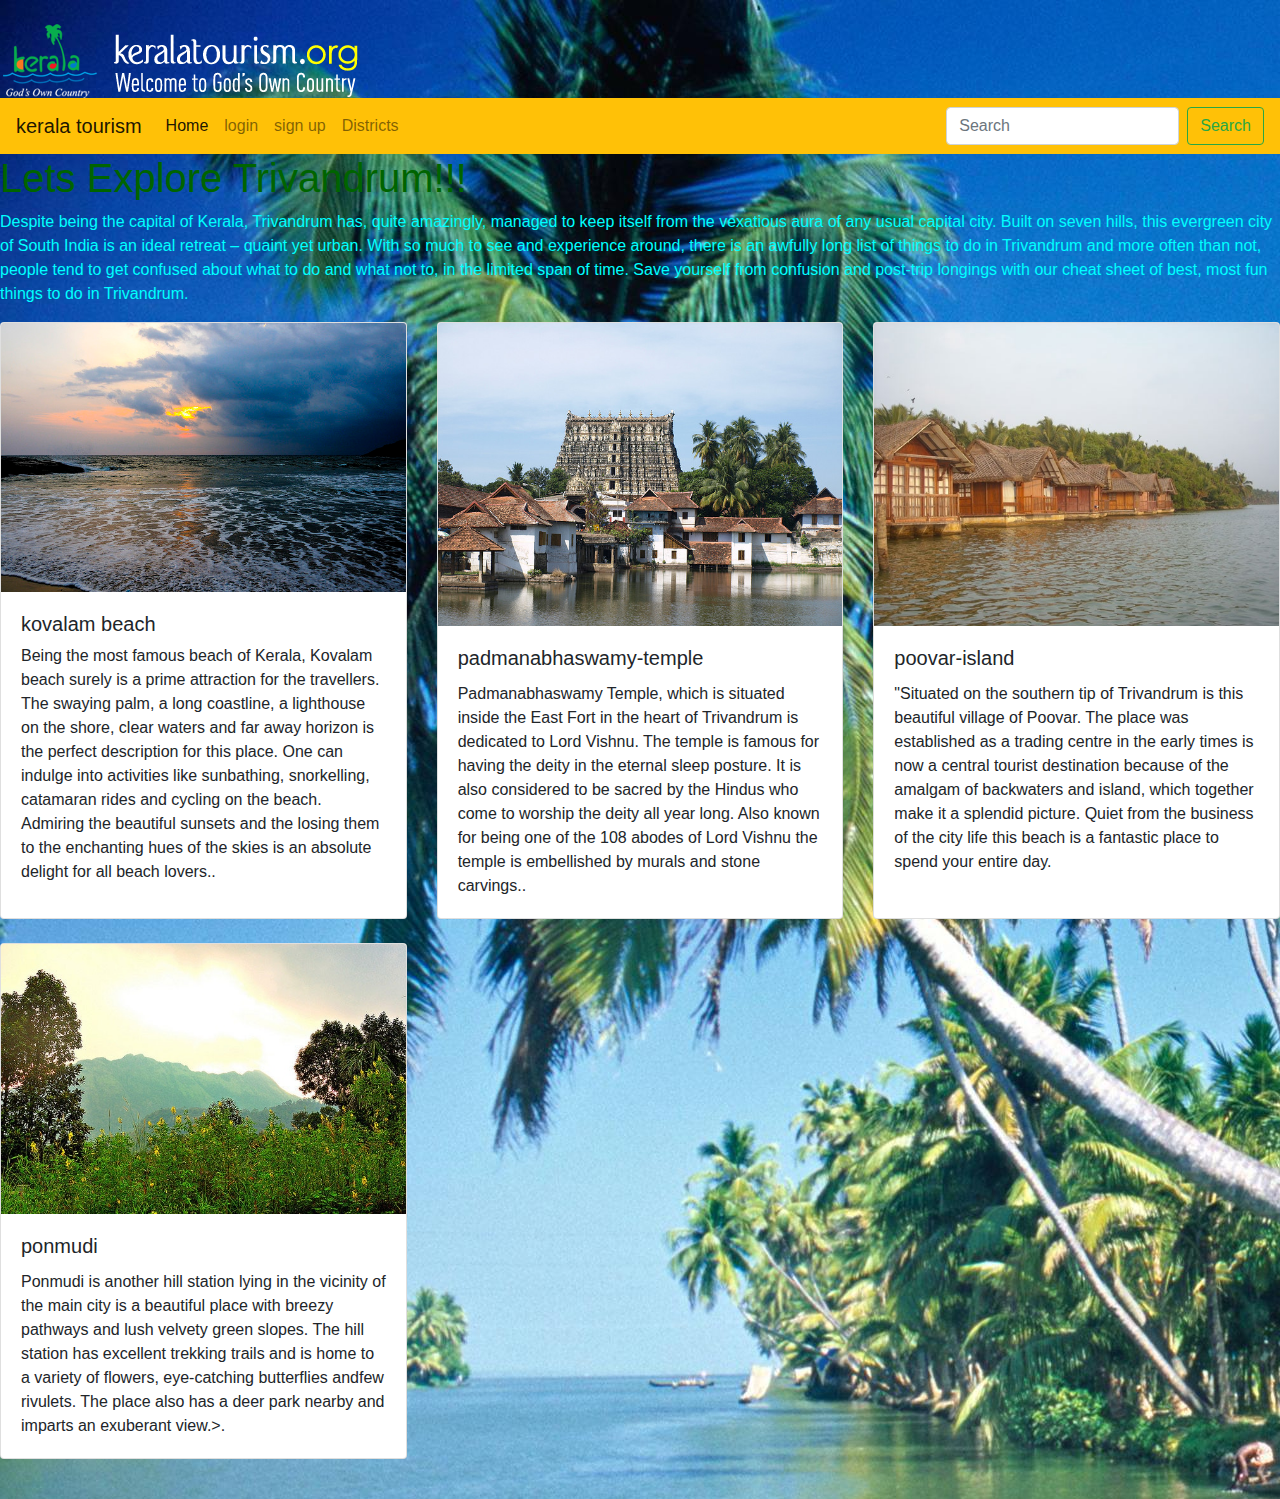
<file: trivandrum.html>
<!DOCTYPE html>
<html lang="en">
<head>
    <meta charset="UTF-8">
    <meta http-equiv="X-UA-Compatible" content="IE=edge">
    <meta name="viewport" content="width=device-width, initial-scale=1.0">
    <title>Trivandrum</title>
    <link rel="stylesheet" href="css/style.css">
    <link rel="stylesheet" href="bootstrap.min.css">
    <script src="https://cdn.jsdelivr.net/npm/jquery@3.5.1/dist/jquery.slim.min.js" integrity="sha384-DfXdz2htPH0lsSSs5nCTpuj/zy4C+OGpamoFVy38MVBnE+IbbVYUew+OrCXaRkfj" crossorigin="anonymous"></script>
<script src="https://cdn.jsdelivr.net/npm/popper.js@1.16.1/dist/umd/popper.min.js" integrity="sha384-9/reFTGAW83EW2RDu2S0VKaIzap3H66lZH81PoYlFhbGU+6BZp6G7niu735Sk7lN" crossorigin="anonymous"></script>
<script src="https://cdn.jsdelivr.net/npm/bootstrap@4.6.1/dist/js/bootstrap.min.js" integrity="sha384-VHvPCCyXqtD5DqJeNxl2dtTyhF78xXNXdkwX1CZeRusQfRKp+tA7hAShOK/B/fQ2" crossorigin="anonymous"></script>
    
</head>
<div class="tm-container">        
        <div>
            <div class="tm-row pt-4">
                <div class="tm-col-left">
                    <div class="tm-site-header media">
                        <div class="logo">
                            <img src="pictures/kerala-tourism-title.png" alt="logo">
                        </div>
                    </div>
                </div>
                <nav class="navbar navbar-expand-lg navbar-light bg-warning">
                    <a class="navbar-brand" href="index.html">kerala tourism</a>
                    <button class="navbar-toggler" type="button" data-toggle="collapse" data-target="#navbarSupportedContent" aria-controls="navbarSupportedContent" aria-expanded="false" aria-label="Toggle navigation">
                      <span class="navbar-toggler-icon"></span>
                    </button>
                  
                    <div class="collapse navbar-collapse" id="navbarSupportedContent">
                      <ul class="navbar-nav mr-auto">
                        <li class="nav-item active">
                            <a class="nav-link" href="index.html">Home <span class="sr-only">(current)</span></a>
                        </li>
                        <li class="nav-item ">
                          <a class="nav-link" href="login.html">login </a>
                        </li>
                        <li class="nav-item">
                          <a class="nav-link" href="sign in.html">sign up </a>
                        </li>
                        <li class="nav-item">
                          <a class="nav-link "href="district.html">Districts </a>
                        </li>
                      </ul>
                      <form class="form-inline my-2 my-lg-0">
                        <input class="form-control mr-sm-2" type="search" placeholder="Search" aria-label="Search">
                        <button class="btn btn-outline-success my-2 my-sm-0" type="submit">Search</button>
                      </form>
                    </div>
                  </nav>       
<body background="/pictures/tvm.jpg">
<h1 style="color: darkgreen;">Lets Explore Trivandrum!!!</h1>
<P style="color: aqua;">
    Despite being the capital of Kerala, Trivandrum has, quite amazingly, managed to keep itself from the vexatious aura of any usual capital city. Built on seven hills, this evergreen city of South India is an ideal retreat – quaint yet urban. With so much to see and experience around, there is an awfully long list of things to do in Trivandrum and more often than not, people tend to get confused about what to do and what not to, in the limited span of time. Save yourself from confusion and post-trip longings with our cheat sheet of best, most fun things to do in Trivandrum.
    <div class="row row-cols-2 row-cols-md-3">
        <div class="col mb-4">
          <div class="card h-100">
            <img src="pictures/kovalam-beach1.jpg" class="card-img-top" alt="...">
            <div class="card-body">
              <h5 class="kovalam">kovalam beach</h5>
              <p class="card-text">Being the most famous beach of Kerala, Kovalam beach surely is a prime attraction for the travellers. The swaying palm, a long coastline, a lighthouse on the shore, clear waters and far away horizon is the perfect description for this place. One can indulge into activities like sunbathing, snorkelling, catamaran rides and cycling on the beach. Admiring the beautiful sunsets and the losing them to the enchanting hues of the skies is an absolute delight for all beach lovers..</p>
            </div>
          </div>
        </div>
        <div class="col mb-4">
          <div class="card h-100">
            <img src="pictures/padmanabhaswamy-temple.jpg" class="card-img-top" alt="...">
            <div class="card-body">
              <h5 class="card-title">padmanabhaswamy-temple</h5>
              <p class="card-text">Padmanabhaswamy Temple, which is situated inside the East Fort in the heart of Trivandrum is dedicated to Lord Vishnu. The temple is famous for having the deity in the eternal sleep posture. It is also considered to be sacred by the Hindus who come to worship the deity all year long. Also known for being one of the 108 abodes of Lord Vishnu the temple is embellished by murals and stone carvings..</p>
            </div>
          </div>
        </div>
        <div class="col mb-4">
          <div class="card h-100">
            <img src="pictures/poovar-island1.jpg" class="card-img-top" alt="...">
            <div class="card-body">
              <h5 class="card-title">poovar-island</h5>
              <p class="card-text">"Situated on the southern tip of Trivandrum is this beautiful village of Poovar. The place was established as a trading centre in the early times is now a central tourist destination because of the amalgam of backwaters and island, which together make it a splendid picture. Quiet from the business of the city life this beach is a fantastic place to spend your entire day.</p>
            </div>
          </div>
        </div>
        <div class="col mb-4">
          <div class="card h-100">
            <img src="pictures/ponmudi.jpg" class="card-img-top" alt="...">
            <div class="card-body">
              <h5 class="card-title">ponmudi</h5>
              <p class="card-text">Ponmudi is another hill station lying in the vicinity of the main city is a beautiful place with breezy pathways and lush velvety green slopes. The hill station has excellent trekking trails and is home to a variety of flowers, eye-catching butterflies andfew rivulets. The place also has a deer park nearby and imparts an exuberant view.>.</p>
            </div>
          </div>
        </div>
      </div>
</P>

</bODY>

</html>
</file>
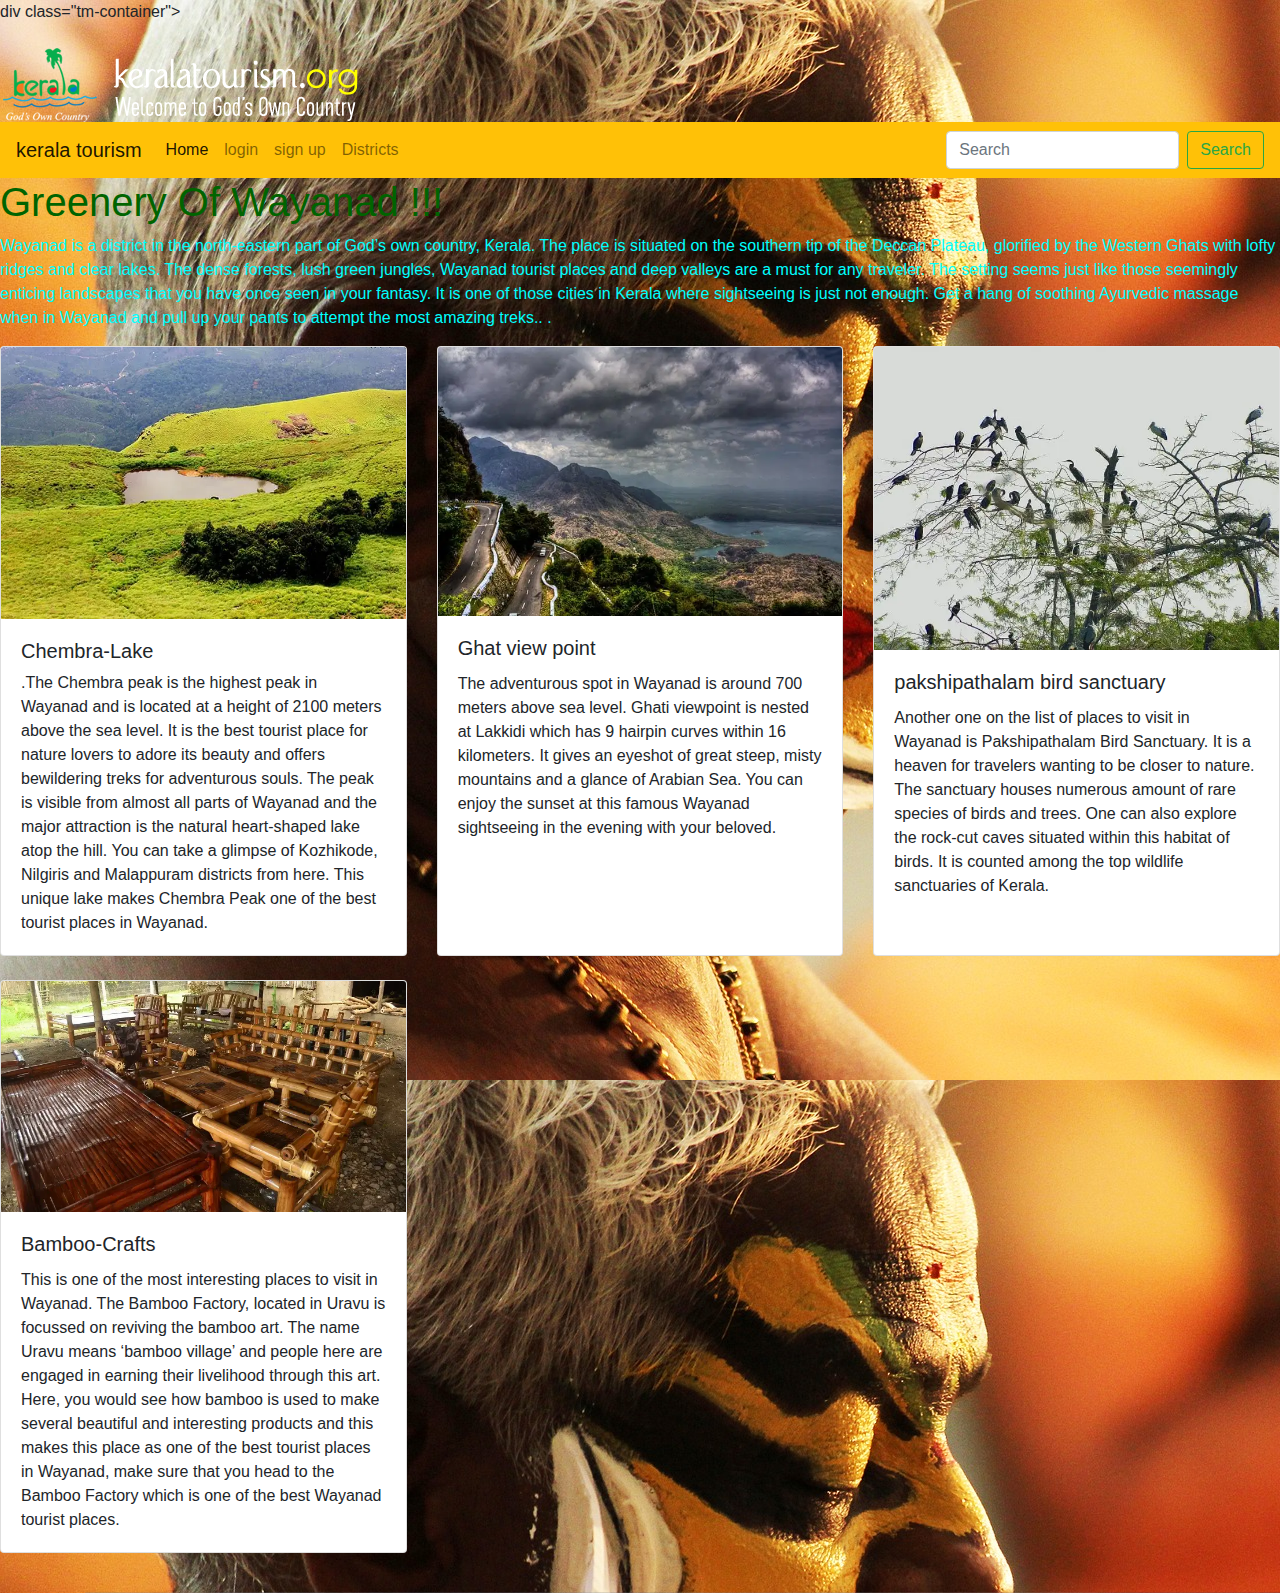
<file: vayanad.html>
<!DOCTYPE html>
<html lang="en">
<head>
    <meta charset="UTF-8">
    <meta http-equiv="X-UA-Compatible" content="IE=edge">
    <meta name="viewport" content="width=device-width, initial-scale=1.0">
    <title>Trivandrum</title>
    <link rel="stylesheet" href="css/style.css">
    <link rel="stylesheet" href="bootstrap.min.css">
    <script src="https://cdn.jsdelivr.net/npm/jquery@3.5.1/dist/jquery.slim.min.js" integrity="sha384-DfXdz2htPH0lsSSs5nCTpuj/zy4C+OGpamoFVy38MVBnE+IbbVYUew+OrCXaRkfj" crossorigin="anonymous"></script>
<script src="https://cdn.jsdelivr.net/npm/popper.js@1.16.1/dist/umd/popper.min.js" integrity="sha384-9/reFTGAW83EW2RDu2S0VKaIzap3H66lZH81PoYlFhbGU+6BZp6G7niu735Sk7lN" crossorigin="anonymous"></script>
<script src="https://cdn.jsdelivr.net/npm/bootstrap@4.6.1/dist/js/bootstrap.min.js" integrity="sha384-VHvPCCyXqtD5DqJeNxl2dtTyhF78xXNXdkwX1CZeRusQfRKp+tA7hAShOK/B/fQ2" crossorigin="anonymous"></script>
    
</head>
div class="tm-container">        
        <div>
            <div class="tm-row pt-4">
                <div class="tm-col-left">
                    <div class="tm-site-header media">
                        <div class="logo">
                            <img src="pictures/kerala-tourism-title.png" alt="logo">
                        </div>
                    </div>
                </div>
                <nav class="navbar navbar-expand-lg navbar-light bg-warning">
                    <a class="navbar-brand" href="index.html">kerala tourism</a>
                    <button class="navbar-toggler" type="button" data-toggle="collapse" data-target="#navbarSupportedContent" aria-controls="navbarSupportedContent" aria-expanded="false" aria-label="Toggle navigation">
                      <span class="navbar-toggler-icon"></span>
                    </button>
                  
                    <div class="collapse navbar-collapse" id="navbarSupportedContent">
                      <ul class="navbar-nav mr-auto">
                        <li class="nav-item active">
                            <a class="nav-link" href="index.html">Home <span class="sr-only">(current)</span></a>
                        </li>
                        <li class="nav-item ">
                          <a class="nav-link" href="login.html">login </a>
                        </li>
                        <li class="nav-item">
                          <a class="nav-link" href="sign in.html">sign up </a>
                        </li>
                        <li class="nav-item">
                          <a class="nav-link "href="district.html">Districts </a>
                        </li>
                      </ul>
                      <form class="form-inline my-2 my-lg-0">
                        <input class="form-control mr-sm-2" type="search" placeholder="Search" aria-label="Search">
                        <button class="btn btn-outline-success my-2 my-sm-0" type="submit">Search</button>
                      </form>
                    </div>
                  </nav>       
<body background="/pictures/bg2.jpg">
<h1 style="color: darkgreen;">Greenery Of Wayanad !!!</h1>
<P style="color: aqua;">
    Wayanad is a district in the north-eastern part of God’s own country, Kerala. The place is situated on the southern tip of the Deccan Plateau, glorified by the Western Ghats with lofty ridges and clear lakes. The dense forests, lush green jungles, Wayanad tourist places and deep valleys are a must for any traveler.

    The setting seems just like those seemingly enticing landscapes that you have once seen in your fantasy. It is one of those cities in Kerala where sightseeing is just not enough. Get a hang of soothing Ayurvedic massage when in Wayanad and pull up your pants to attempt the most amazing treks.. .
    <div class="row row-cols-2 row-cols-md-3">
        <div class="col mb-4">
          <div class="card h-100">
            <img src="pictures/Chembra-Lake.webp" class="card-img-top" alt="...">
            <div class="card-body">
              <h5 class="chembra">Chembra-Lake</h5>
              <p class="card-text">.The Chembra peak is the highest peak in Wayanad and is located at a height of 2100 meters above the sea level. It is the best tourist place for nature lovers to adore its beauty and offers bewildering treks for adventurous souls. The peak is visible from almost all parts of Wayanad and the major attraction is the natural heart-shaped lake atop the hill. You can take a glimpse of Kozhikode, Nilgiris and Malappuram districts from here. This unique lake makes Chembra Peak one of the best tourist places in Wayanad. </p>
            </div>
          </div>
        </div>
        <div class="col mb-4">
          <div class="card h-100">
            <img src="pictures/ghat view.jpg" class="card-img-top" alt="...">
            <div class="card-body">
              <h5 class="card-title">Ghat view point</h5>
              <p class="card-text">The adventurous spot in Wayanad is around 700 meters above sea level. Ghati viewpoint is nested at Lakkidi which has 9 hairpin curves within 16 kilometers. It gives an eyeshot of great steep, misty mountains and a glance of Arabian Sea. You can enjoy the sunset at this famous Wayanad sightseeing in the evening with your beloved.</p>
            </div>
          </div>
        </div>
        <div class="col mb-4">
          <div class="card h-100">
            <img src="pictures/bird-sanctuary.jpg" class="card-img-top" alt="...">
            <div class="card-body">
              <h5 class="card-title">pakshipathalam bird sanctuary</h5>
              <p class="card-text"> Another one on the list of places to visit in Wayanad is Pakshipathalam Bird Sanctuary. It is a heaven for travelers wanting to be closer to nature. The sanctuary houses numerous amount of rare species of birds and trees. One can also explore the rock-cut caves situated within this habitat of birds. It is counted among the top wildlife sanctuaries of Kerala.</p>
              
            </div>
        </div>     
        </div>
        <div class="col mb-4">
          <div class="card h-100">
            <img src="pictures/Bamboo-Crafts.jpg" class="card-img-top" alt="...">
            <div class="card-body">
              <h5 class="card-title"> Bamboo-Crafts</h5>
              <p class="card-text">This is one of the most interesting places to visit in Wayanad. The Bamboo Factory, located in Uravu is focussed on reviving the bamboo art. The name Uravu means ‘bamboo village’ and people here are engaged in earning their livelihood through this art. Here, you would see how bamboo is used to make several beautiful and interesting products and this makes this place as one of the best tourist places in Wayanad, make sure that you head to the Bamboo Factory which is one of the best Wayanad tourist places. </p>
            </div>
          </div>
        </div>
      </div>
</P>
<div id="myCarousel" class="carousel container slide">
    <div class="carousel-inner">
            <div class="active item one"></div>
            <div class="item two"></div>
            <div class="item three"></div>
    </div>
    </div>
</bODY>

</html>
</file>
<file: css/style.css>
*{
    padding :0 px;
    margin :0 px
}

.myMargin
{
    margin: 25px;
}
carousel { z-index: -99; } /* keeps this behind all content */
.carousel .item {
    position: fixed; 
    width: 100%; height: 100%;
    -webkit-transition: opacity 1s;
    -moz-transition: opacity 1s;
    -ms-transition: opacity 1s;
    -o-transition: opacity 1s;
    transition: opacity 1s;

}
.carousel .one {
    background: url(/pictures/bg1.jpg);
    background-size: cover;
    -moz-background-size: cover;
}
.carousel .two {
    background: url(/pictures/bg2.jpg);
    background-size: cover;
    -moz-background-size: cover;
}
.carousel .three {
    background: url(/pictures/bg4.jpg);
    background-size: cover;
    -moz-background-size: cover;
}
.carousel .active.left {
    left:0;
    opacity:0;
    z-index:2;
}
</file>
